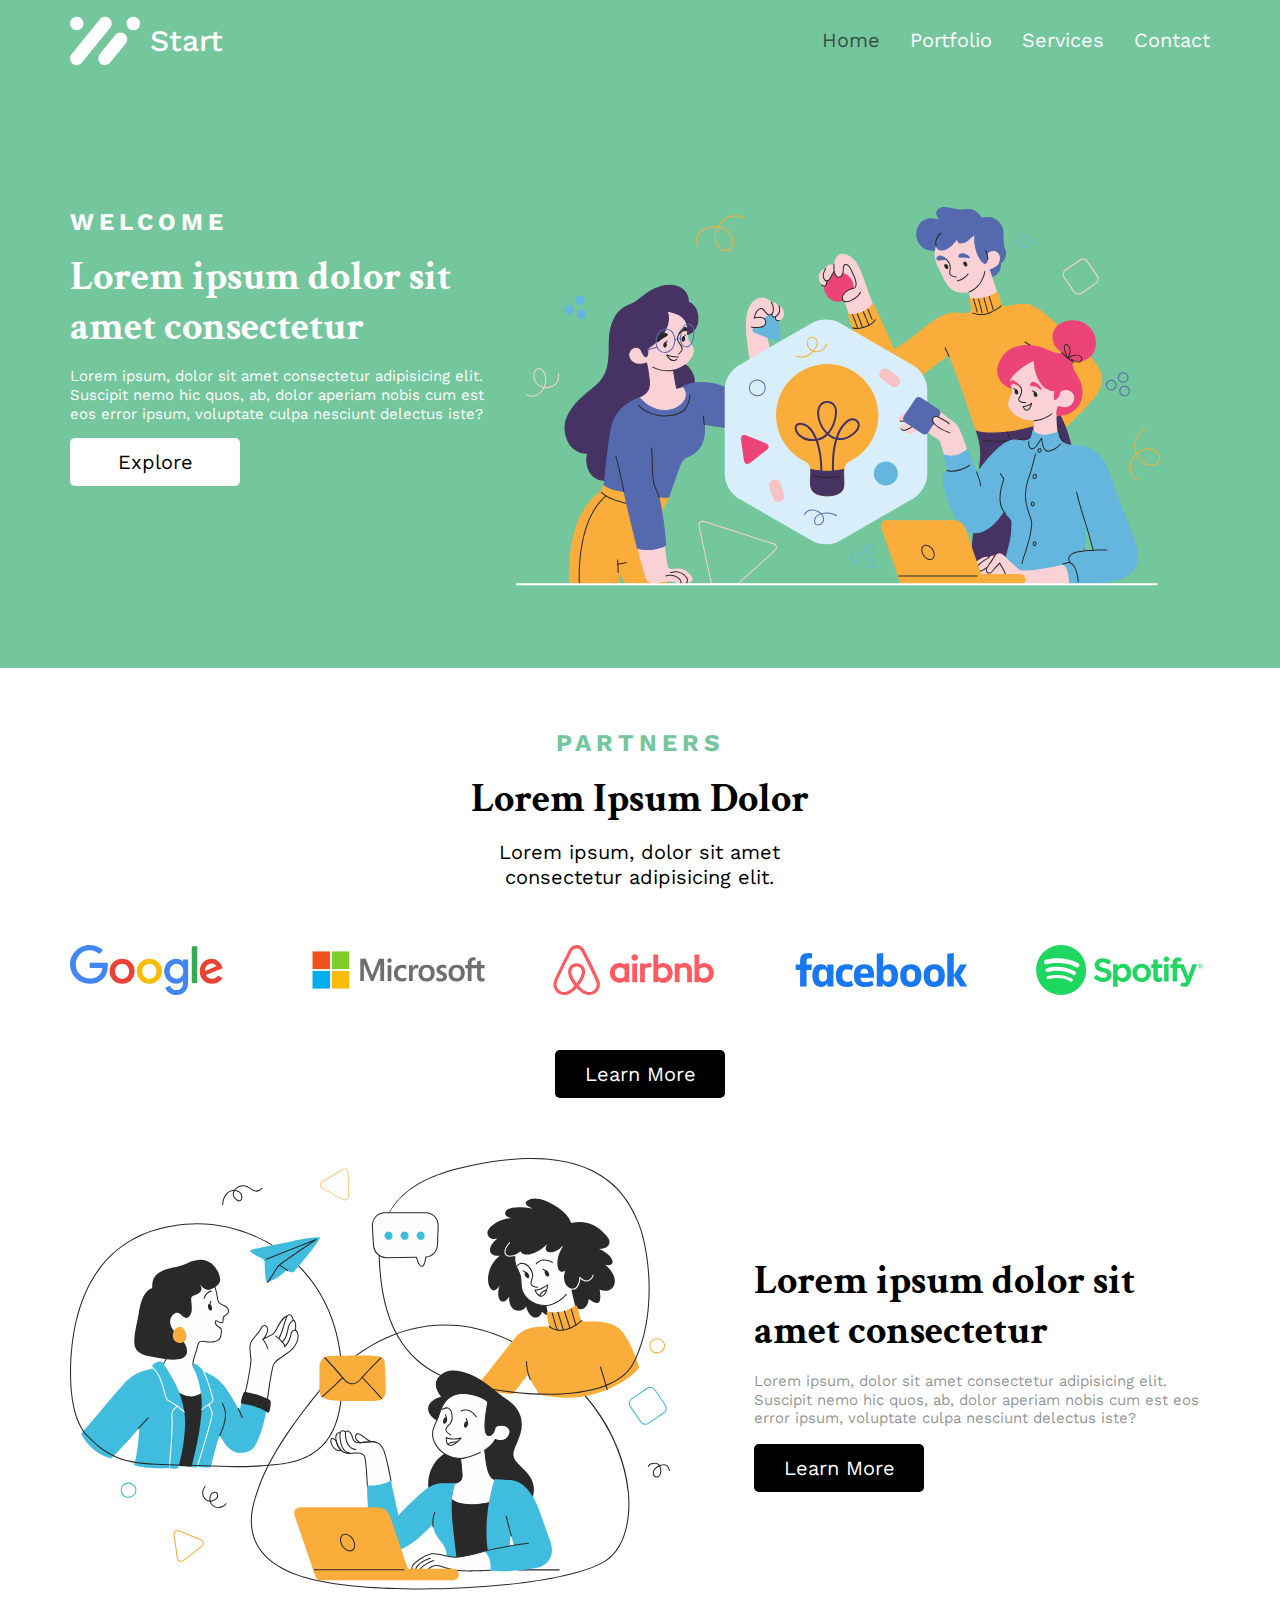
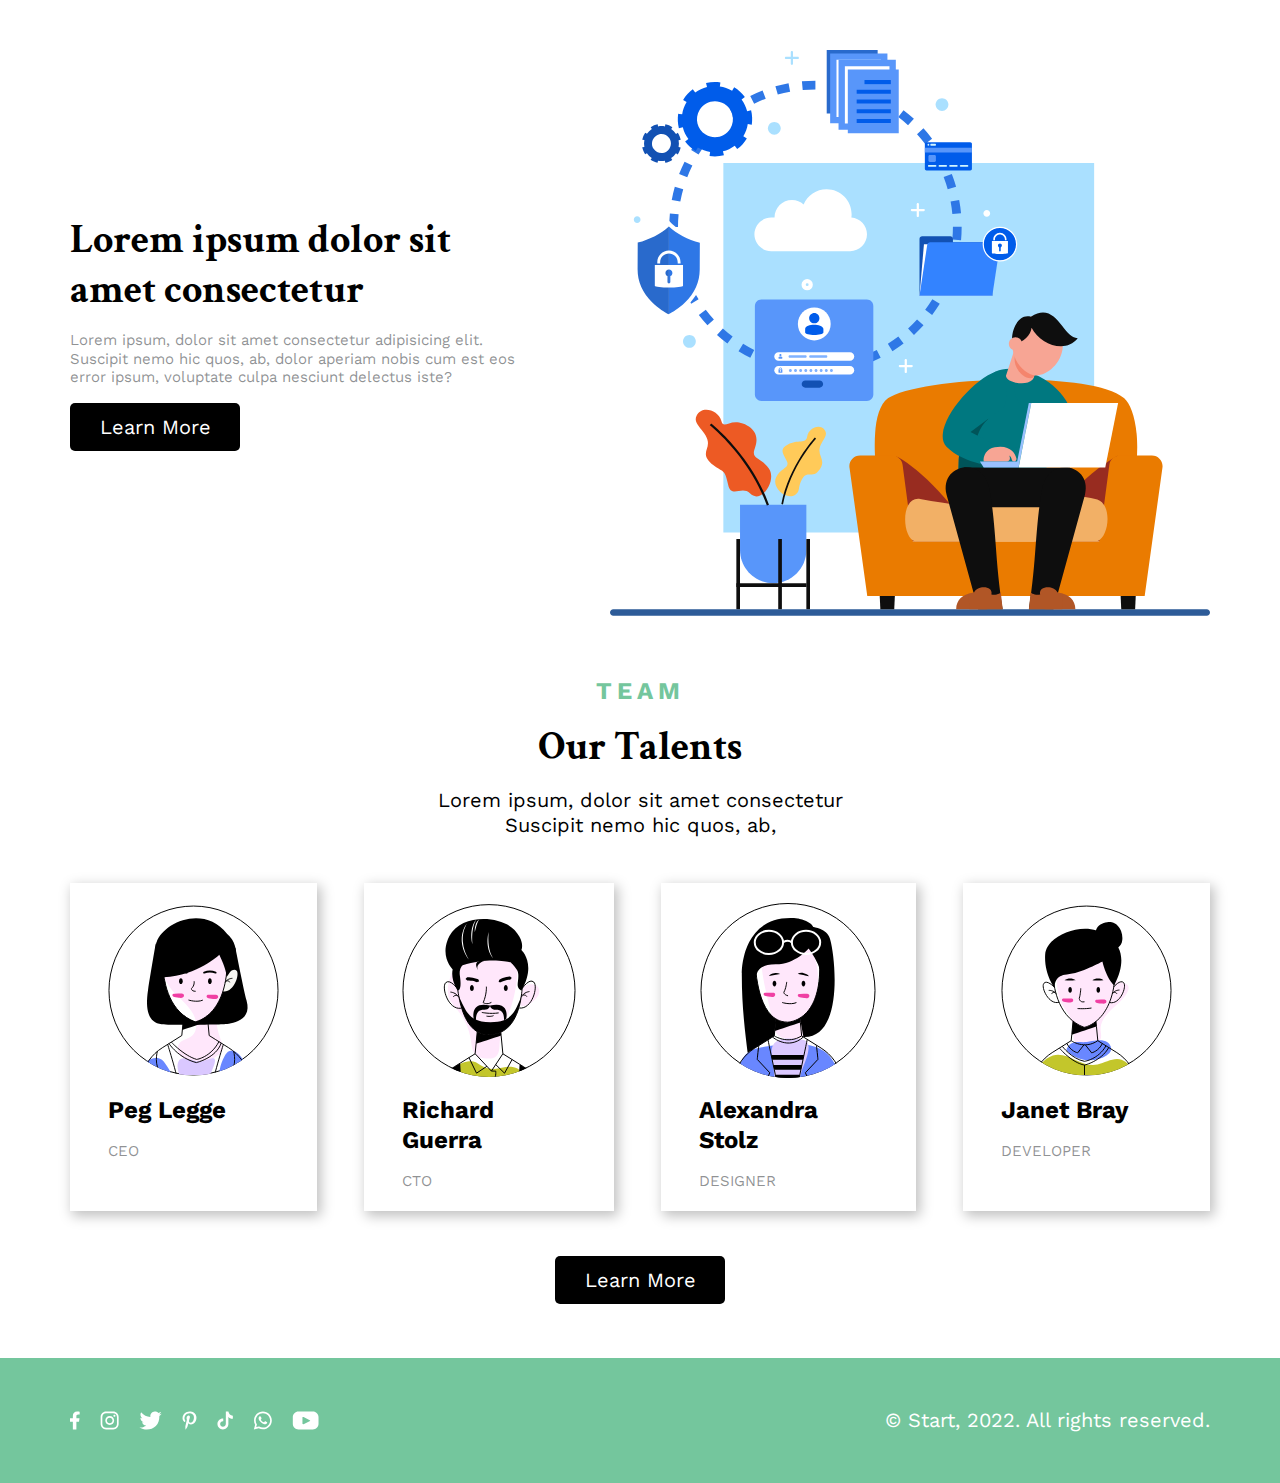
<file: index.html>
<!DOCTYPE html>
<html lang="en">
<head>
    <meta charset="UTF-8">
    <meta name="viewport" content="width=device-width,initial-scale=1">
    <link rel="preconnect" href="https://fonts.googleapis.com">
    <link rel="preconnect" href="https://fonts.gstatic.com" crossorigin>
    <link href="https://fonts.googleapis.com/css2?family=Cabin:wght@600&family=Inter:wght@400;500;600;700;900&family=Miltonian+Tattoo&family=Montserrat:wght@300;400;500;600;700;800;900&family=Poppins:wght@600;700&family=Roboto+Flex:wght@400;500;600;700&family=Roboto:ital,wght@1,500&family=Work+Sans:wght@400;500;700&display=swap"
          rel="stylesheet">
    <link rel="preconnect" href="https://fonts.googleapis.com">
    <link rel="preconnect" href="https://fonts.gstatic.com" crossorigin>
    <link href="https://fonts.googleapis.com/css2?family=Cabin:wght@600&family=Crimson+Text:wght@700&family=Inter:wght@400;500;600;700;900&family=Miltonian+Tattoo&family=Montserrat:wght@300;400;500;600;700;800;900&family=Poppins:wght@600;700&family=Roboto+Flex:wght@400;500;600;700&family=Roboto:ital,wght@1,500&display=swap"
          rel="stylesheet">
    <link rel="stylesheet" type="text/css" href="css/style.css">
    <title>StartUp Website</title>
</head>
<body>

<div class="wrapper">
    <div class="hero">
        <div class="container">
            <header class="header">
                <a href="#" class="header-logo">
                    <img src="img/logo-desktop.svg" class="desktop-logo" alt="Logo StartUp Website">
                    <img src="img/logo-mobile.svg" class="mobile-logo" alt="Logo StartUp Website">
                    <p class="header-logo-text">Start</p>
                </a>

                <nav class="navigation">
                    <ul class="navigation-list">
                        <li class="navigation-list-item nav-links">
                            <a href="#" class="nav-links-item nav-links-item_active">Home</a>
                        </li>
                        <li class="navigation-list-item nav-links">
                            <a href="portfolio.html" class="nav-links-item">Portfolio</a>
                        </li>
                        <li class="navigation-list-item nav-links">
                            <a href="price.html" class="nav-links-item">Services</a>
                        </li>
                        <li class="navigation-list-item nav-links">
                            <a href="contact.html" class="nav-links-item">Contact</a>
                        </li>
                    </ul>
                </nav>

                <button type="button" class="menu"></button>
            </header>
        </div>
    </div>

    <main class="main">
        <!--greetings-->
        <section class="hero">
            <div class="container">
                <div class="hero-wrapper">
                    <img src="img/hero-bg-mobile.svg" class="hero-bg-mobile" alt="Hero picture">
                    <img src="img/hero-bg-desktop.svg" class="hero-bg-desktop" alt="Hero picture">
                    <div class="hero-greetings">
                        <h2 class="body-text body-text-bold body-text-light">Welcome</h2>
                        <h1 class="title body-title body-title-light">Lorem ipsum dolor sit amet consectetur</h1>
                        <p class="body-text-small body-text-light">Lorem ipsum, dolor sit amet consectetur adipisicing elit.
                            Suscipit nemo hic quos,
                            ab, dolor aperiam nobis cum est eos error ipsum, voluptate culpa nesciunt delectus iste?</p>
                        <button type="button" class="btn-more btn-light">Explore</button>
                    </div>
                </div>
            </div>
        </section>

        <!--partners-->
        <section class="partners">
            <div class="container">
                <div class="partners-wrapper">
                    <div class="our-partners">
                        <h2 class="body-text body-text-bold body-text-multicolor">partners</h2>
                        <h3 class="title body-title body-title-dark">Lorem Ipsum Dolor</h3>
                        <p class="body-text body-text-med">Lorem ipsum, dolor sit amet consectetur adipisicing elit.</p>
                    </div>
                    <div class="our-partners-list">
                        <a href="https://www.google.com/">
                            <img src="img/icon-google.svg" alt="Google">
                        </a>
                        <a href="https://www.microsoft.com/">
                            <img src="img/icon-microsoft.svg" alt="Microsoft">
                        </a>
                        <a href="https://www.airbnb.com/">
                            <img src="img/icon-airbnb.svg" alt="Airbnb">
                        </a>
                        <a href="https://www.facebook.com/">
                            <img src="img/icon-facebook.svg" alt="Facebook">
                        </a>
                        <a href="https://www.spotify.com/">
                            <img src="img/icon-spotify.svg" alt="Spotify">
                        </a>
                    </div>
                    <button type="button" class="btn-more btn-dark">Learn More</button>
                </div>
            </div>
        </section>

        <!--description-->
        <section class="description">
            <div class="container">
                <div class="description-wrapper">
                    <div class="card">
                        <img src="img/item-1.svg" alt="">
                        <div class="card-inner">
                            <h3 class="title body-title body-title-dark">Lorem ipsum dolor sit amet consectetur</h3>
                            <p class="body-text-small body-text-grey">Lorem ipsum, dolor sit amet consectetur adipisicing elit. Suscipit nemo
                                hic quos, ab, dolor aperiam nobis cum est eos error ipsum, voluptate culpa nesciunt
                                delectus iste?</p>
                            <button type="button" class="btn-more btn-dark">Learn More</button>
                        </div>
                    </div>
                    <div class="card">
                        <img src="img/item-2.svg" alt="">
                        <div class="card-inner card-inner-reverse">
                            <h3 class="title body-title body-title-dark">Lorem ipsum dolor sit amet consectetur</h3>
                            <p class="body-text-small body-text-grey">Lorem ipsum, dolor sit amet consectetur adipisicing elit. Suscipit nemo
                                hic
                                quos, ab, dolor aperiam nobis cum est eos error ipsum, voluptate culpa nesciunt delectus
                                iste?</p>
                            <button type="button" class="btn-more btn-dark">Learn More</button>
                        </div>
                    </div>
                </div>
            </div>
        </section>

        <!--team-->
        <section class="team">
            <div class="container">
                <div class="team-wrapper">
                    <div class="our-team">
                        <h2 class="body-text body-text-bold body-text-multicolor">team</h2>
                        <h3 class="title body-title body-title-dark">Our Talents</h3>
                        <p class="body-text body-text-med">Lorem ipsum, dolor sit amet consectetur
                            Suscipit nemo hic quos, ab,</p>
                    </div>
                    <div class="our-team-list">
                        <div class="our-team-list-item">
                            <img src="img/person-1.svg" width="176" height="175" class="person-img"
                                 alt="Team person Peg Legge">
                            <p class="body-alt">Peg Legge</p>
                            <p class="body-text-small body-text-grey">CEO</p>
                        </div>
                        <div class="our-team-list-item">
                            <img src="img/person-2.svg" width="176" height="175" class="person-img"
                                 alt="Team person Richard Guerra">
                            <p class="body-alt">Richard Guerra</p>
                            <p class="body-text-small body-text-grey">CTO</p>
                        </div>
                        <div class="our-team-list-item">
                            <img src="img/person-3.svg" width="176" height="175" class="person-img"
                                 alt="Team person Alexandra Stolz">
                            <p class="body-alt">Alexandra Stolz</p>
                            <p class="body-text-small body-text-grey">DESIGNER</p>
                        </div>
                        <div class="our-team-list-item">
                            <img src="img/person-4.svg" width="176" height="175" class="person-img"
                                 alt="Team person Janet Bray">
                            <p class="body-alt">Janet Bray</p>
                            <p class="body-text-small body-text-grey">DEVELOPER</p>
                        </div>
                    </div>
                    <button type="button" class="btn-more btn-dark">Learn More</button>
                </div>
            </div>
        </section>
    </main>

    <footer>
        <div class="footer-wrapper">
            <div class="container">
                <div class="fluid-box">
                    <div class="social">
                        <ul class="social-list">
                            <li class="social-list-item">
                                <a href="#">
                                    <img src="img/facebook-social.svg" alt="facebook">
                                </a>
                            </li>
                            <li class="social-list-item">
                                <a href="#">
                                    <img src="img/instagram-social.svg" alt="instagram">
                                </a>
                            </li>
                            <li class="social-list-item">
                                <a href="#">
                                    <img src="img/twitter-social.svg" alt="twitter">
                                </a>
                            </li>
                            <li class="social-list-item">
                                <a href="#">
                                    <img src="img/pinterest-social.svg" alt="pinterest">
                                </a>
                            </li>
                            <li class="social-list-item">
                                <a href="#">
                                    <img src="img/tiktok-social.svg" alt="tiktok">
                                </a>
                            </li>
                            <li class="social-list-item">
                                <a href="#">
                                    <img src="img/whatsapp-social.svg" alt="whatsapp">
                                </a>
                            </li>
                            <li class="social-list-item">
                                <a href="#">
                                    <img src="img/youtube-social.svg" alt="youtube">
                                </a>
                            </li>
                        </ul>
                    </div>
                    <div class="copyright">
                        <p class="body-alt-normal body-text-light">© Start, 2022. All rights reserved.</p>
                    </div>
                </div>
            </div>
        </div>
    </footer>
</div>

</body>
</html>
</file>
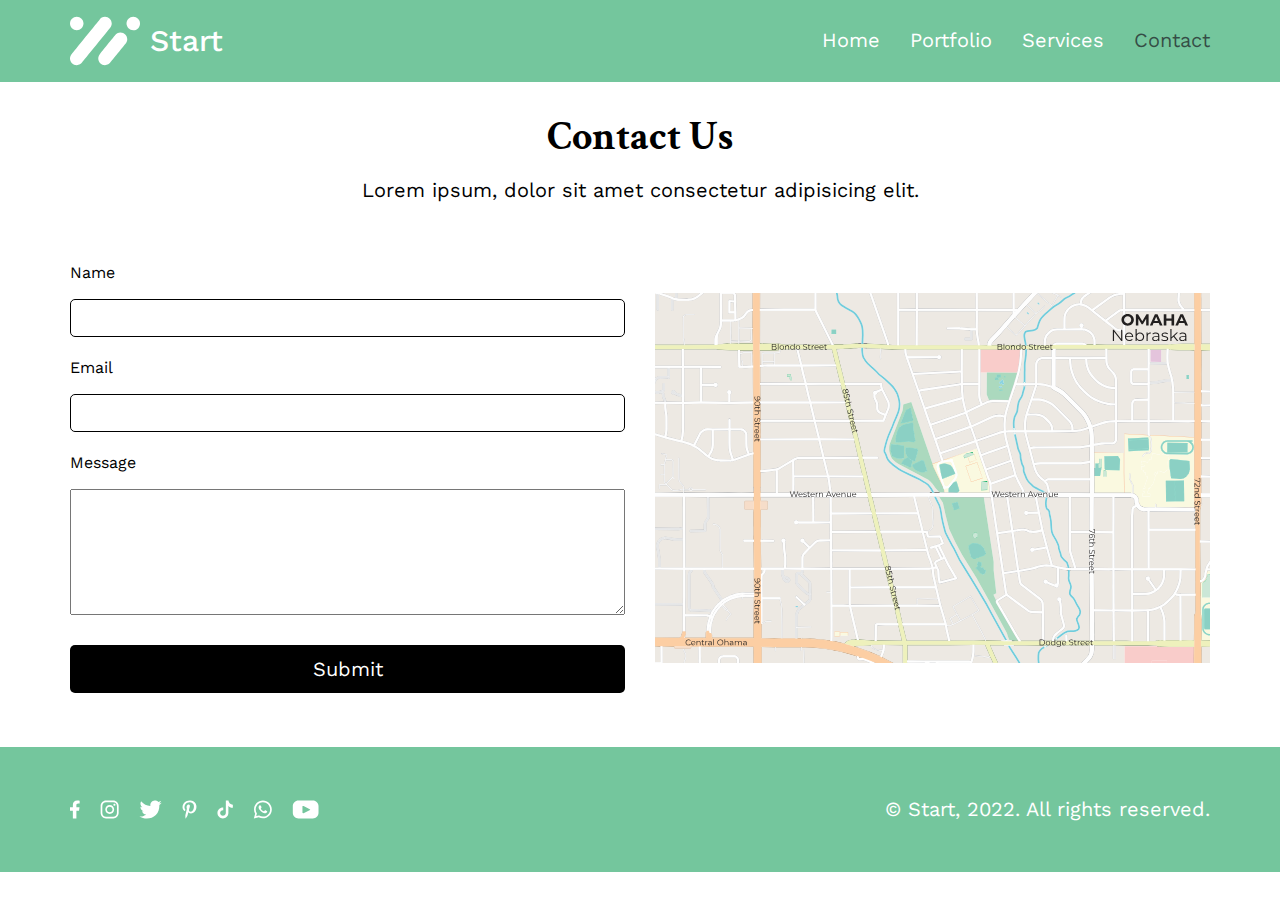
<file: contact.html>
<!DOCTYPE html>
<html lang="en">
<head>
    <meta charset="UTF-8">
    <meta name="viewport" content="width=device-width,initial-scale=1">
    <link rel="preconnect" href="https://fonts.googleapis.com">
    <link rel="preconnect" href="https://fonts.gstatic.com" crossorigin>
    <link href="https://fonts.googleapis.com/css2?family=Cabin:wght@600&family=Inter:wght@400;500;600;700;900&family=Miltonian+Tattoo&family=Montserrat:wght@300;400;500;600;700;800;900&family=Poppins:wght@600;700&family=Roboto+Flex:wght@400;500;600;700&family=Roboto:ital,wght@1,500&family=Work+Sans:wght@400;500;700&display=swap"
          rel="stylesheet">
    <link rel="preconnect" href="https://fonts.googleapis.com">
    <link rel="preconnect" href="https://fonts.gstatic.com" crossorigin>
    <link href="https://fonts.googleapis.com/css2?family=Cabin:wght@600&family=Crimson+Text:wght@700&family=Inter:wght@400;500;600;700;900&family=Miltonian+Tattoo&family=Montserrat:wght@300;400;500;600;700;800;900&family=Poppins:wght@600;700&family=Roboto+Flex:wght@400;500;600;700&family=Roboto:ital,wght@1,500&display=swap"
          rel="stylesheet">
    <link rel="stylesheet" type="text/css" href="css/style.css">
    <title>StartUp Website</title>
</head>
<body>

<div class="wrapper">
    <div class="hero">
        <div class="container">
            <header class="header">
                <a href="index.html" class="header-logo">
                    <img src="img/logo-desktop.svg" class="desktop-logo" alt="Logo StartUp Website">
                    <img src="img/logo-mobile.svg" class="mobile-logo" alt="Logo StartUp Website">
                    <p class="header-logo-text">Start</p>
                </a>

                <nav class="navigation">
                    <ul class="navigation-list">
                        <li class="navigation-list-item nav-links">
                            <a href="index.html" class="nav-links-item">Home</a>
                        </li>
                        <li class="navigation-list-item nav-links">
                            <a href="portfolio.html" class="nav-links-item">Portfolio</a>
                        </li>
                        <li class="navigation-list-item nav-links">
                            <a href="price.html" class="nav-links-item">Services</a>
                        </li>
                        <li class="navigation-list-item nav-links">
                            <a href="#" class="nav-links-item nav-links-item_active">Contact</a>
                        </li>
                    </ul>
                </nav>

                <button type="button" class="menu"></button>
            </header>
        </div>
    </div>

    <main class="main">
        <!--hero-contact-->
        <section class="hero-contact">
            <div class="container">
                <div class="hero-contact-wrapper">
                    <h1 class="title body-title">Contact Us</h1>
                    <p class="body-text body-text-med">Lorem ipsum, dolor sit amet consectetur
                        adipisicing elit.</p>
                </div>
            </div>
        </section>

        <!--our contact-->
        <section class="contact">
            <div class="container">
                <div class="contact-wrapper">
                    <img src="img/map-mobile.svg" class="map-mobile" alt="Map">
                    <img src="img/map-desktop.svg" class="map-desktop" alt="Map">

                    <form method="post" class="main-form" autocomplete="off">
                        <div class="main-form-content">
                            <div class="fields">
                                <label for="name" class="label-field">Name</label>
                                <input type="text" id="name" class="input-field">
                            </div>
                            <div class="fields">
                                <label for="email">Email</label>
                                <input type="text" id="email" class="input-field">
                            </div>
                            <div class="fields">
                                <label for="textarea">Message</label>
                                <textarea rows="8" id="textarea"></textarea>
                            </div>
                        </div>

                        <button type="button" class="btn-more btn-dark btn-submit">Submit</button>
                    </form>

                </div>
            </div>
        </section>

    </main>

    <footer>
        <div class="footer-wrapper">
            <div class="container">
                <div class="fluid-box">
                    <div class="social">
                        <ul class="social-list">
                            <li class="social-list-item">
                                <a href="#">
                                    <img src="img/facebook-social.svg" alt="facebook">
                                </a>
                            </li>
                            <li class="social-list-item">
                                <a href="#">
                                    <img src="img/instagram-social.svg" alt="instagram">
                                </a>
                            </li>
                            <li class="social-list-item">
                                <a href="#">
                                    <img src="img/twitter-social.svg" alt="twitter">
                                </a>
                            </li>
                            <li class="social-list-item">
                                <a href="#">
                                    <img src="img/pinterest-social.svg" alt="pinterest">
                                </a>
                            </li>
                            <li class="social-list-item">
                                <a href="#">
                                    <img src="img/tiktok-social.svg" alt="tiktok">
                                </a>
                            </li>
                            <li class="social-list-item">
                                <a href="#">
                                    <img src="img/whatsapp-social.svg" alt="whatsapp">
                                </a>
                            </li>
                            <li class="social-list-item">
                                <a href="#">
                                    <img src="img/youtube-social.svg" alt="youtube">
                                </a>
                            </li>
                        </ul>
                    </div>
                    <div class="copyright">
                        <p class="body-alt-normal body-text-light">© Start, 2022. All rights reserved.</p>
                    </div>
                </div>
            </div>
        </div>
    </footer>
</div>

</body>
</html>
</file>
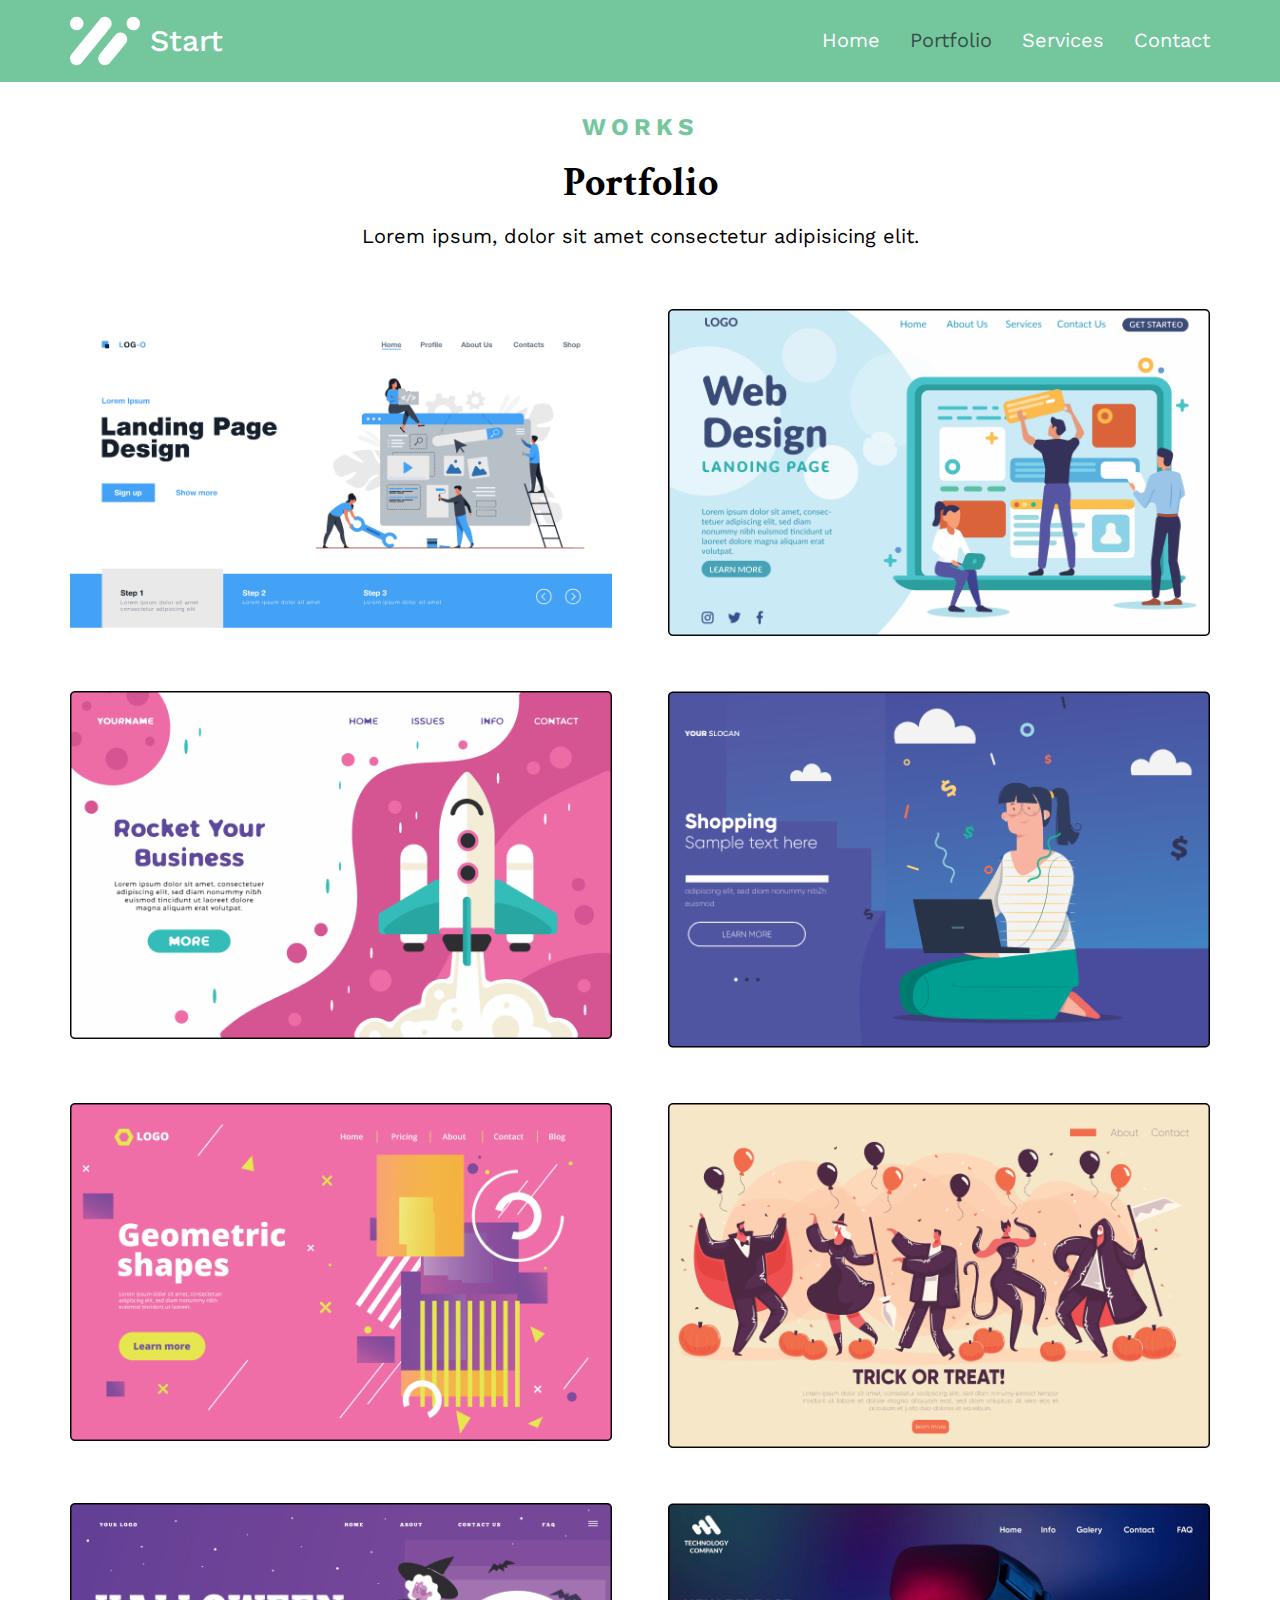
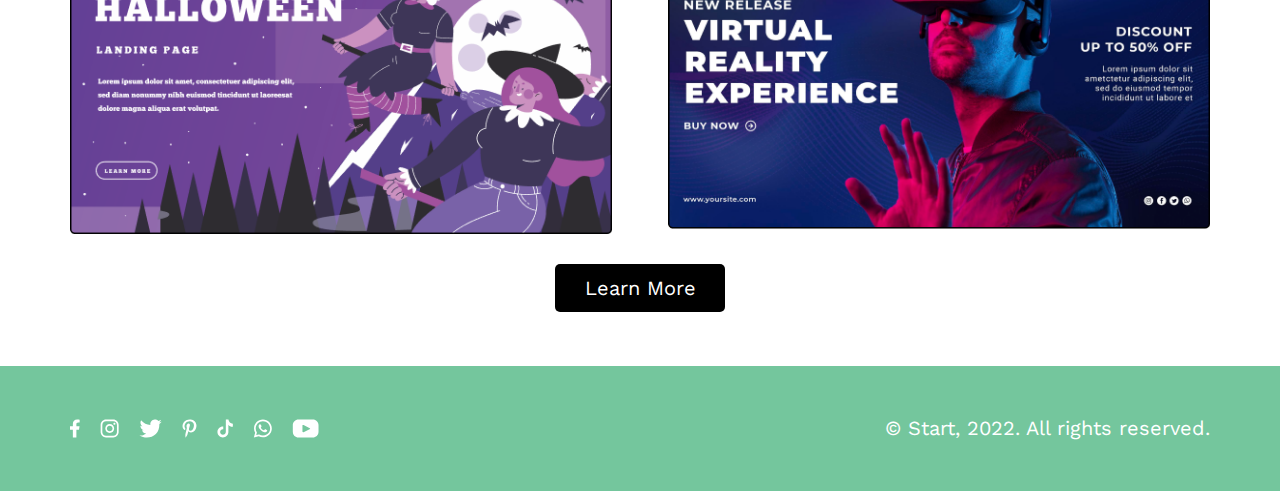
<file: portfolio.html>
<!DOCTYPE html>
<html lang="en">
<head>
    <meta charset="UTF-8">
    <meta name="viewport" content="width=device-width,initial-scale=1">
    <link rel="preconnect" href="https://fonts.googleapis.com">
    <link rel="preconnect" href="https://fonts.gstatic.com" crossorigin>
    <link href="https://fonts.googleapis.com/css2?family=Cabin:wght@600&family=Inter:wght@400;500;600;700;900&family=Miltonian+Tattoo&family=Montserrat:wght@300;400;500;600;700;800;900&family=Poppins:wght@600;700&family=Roboto+Flex:wght@400;500;600;700&family=Roboto:ital,wght@1,500&family=Work+Sans:wght@400;500;700&display=swap"
          rel="stylesheet">
    <link rel="preconnect" href="https://fonts.googleapis.com">
    <link rel="preconnect" href="https://fonts.gstatic.com" crossorigin>
    <link href="https://fonts.googleapis.com/css2?family=Cabin:wght@600&family=Crimson+Text:wght@700&family=Inter:wght@400;500;600;700;900&family=Miltonian+Tattoo&family=Montserrat:wght@300;400;500;600;700;800;900&family=Poppins:wght@600;700&family=Roboto+Flex:wght@400;500;600;700&family=Roboto:ital,wght@1,500&display=swap"
          rel="stylesheet">
    <link rel="stylesheet" type="text/css" href="css/style.css">
    <title>StartUp Website</title>
</head>
<body>

<div class="wrapper">
    <div class="hero">
        <div class="container">
            <header class="header">
                <a href="index.html" class="header-logo">
                    <img src="img/logo-desktop.svg" class="desktop-logo" alt="Logo StartUp Website">
                    <img src="img/logo-mobile.svg" class="mobile-logo" alt="Logo StartUp Website">
                    <p class="header-logo-text">Start</p>
                </a>

                <nav class="navigation">
                    <ul class="navigation-list">
                        <li class="navigation-list-item nav-links">
                            <a href="index.html" class="nav-links-item">Home</a>
                        </li>
                        <li class="navigation-list-item nav-links">
                            <a href="#" class="nav-links-item nav-links-item_active">Portfolio</a>
                        </li>
                        <li class="navigation-list-item nav-links">
                            <a href="price.html" class="nav-links-item">Services</a>
                        </li>
                        <li class="navigation-list-item nav-links">
                            <a href="contact.html" class="nav-links-item">Contact</a>
                        </li>
                    </ul>
                </nav>

                <button type="button" class="menu"></button>
            </header>
        </div>
    </div>

    <main class="main">
        <!--hero-portfolio-->
        <section class="hero-portfolio">
            <div class="container">
                <div class="hero-portfolio-wrapper">
                        <h2 class="body-text body-text-bold body-text-multicolor">works</h2>
                        <h1 class="title body-title">Portfolio</h1>
                        <p class="body-text body-text-med">Lorem ipsum, dolor sit amet consectetur
                            adipisicing elit.</p>
                </div>
            </div>
        </section>

        <!--our works-->
        <section class="works">
            <div class="container">
                <div class="works-wrapper">
                    <div class="works-list">
                        <a href="#">
                            <img src="img/work-1.png" alt="Landing page">
                        </a>
                        <a href="#">
                            <img src="img/work-2.png" alt="Web Design">
                        </a>
                        <a href="#">
                            <img src="img/work-3.png" alt="Yourname">
                        </a>
                        <a href="#">
                            <img src="img/work-4.png" alt="Shopping">
                        </a>
                        <a href="#">
                            <img src="img/work-5.png" alt="Geometric Shapes">
                        </a>
                        <a href="#">
                            <img src="img/work-6.png" alt="Trick or treat">
                        </a>
                        <a href="#">
                            <img src="img/work-7.png" alt="Halloween">
                        </a>
                        <a href="#">
                            <img src="img/work-8.png" alt="Technology Company">
                        </a>
                    </div>
                    <button type="button" class="btn-more btn-dark">Learn More</button>
                </div>
            </div>
        </section>

    </main>

    <footer>
        <div class="footer-wrapper">
            <div class="container">
                <div class="fluid-box">
                    <div class="social">
                        <ul class="social-list">
                            <li class="social-list-item">
                                <a href="#">
                                    <img src="img/facebook-social.svg" alt="facebook">
                                </a>
                            </li>
                            <li class="social-list-item">
                                <a href="#">
                                    <img src="img/instagram-social.svg" alt="instagram">
                                </a>
                            </li>
                            <li class="social-list-item">
                                <a href="#">
                                    <img src="img/twitter-social.svg" alt="twitter">
                                </a>
                            </li>
                            <li class="social-list-item">
                                <a href="#">
                                    <img src="img/pinterest-social.svg" alt="pinterest">
                                </a>
                            </li>
                            <li class="social-list-item">
                                <a href="#">
                                    <img src="img/tiktok-social.svg" alt="tiktok">
                                </a>
                            </li>
                            <li class="social-list-item">
                                <a href="#">
                                    <img src="img/whatsapp-social.svg" alt="whatsapp">
                                </a>
                            </li>
                            <li class="social-list-item">
                                <a href="#">
                                    <img src="img/youtube-social.svg" alt="youtube">
                                </a>
                            </li>
                        </ul>
                    </div>
                    <div class="copyright">
                        <p class="body-alt-normal body-text-light">© Start, 2022. All rights reserved.</p>
                    </div>
                </div>
            </div>
        </div>
    </footer>
</div>

</body>
</html>
</file>
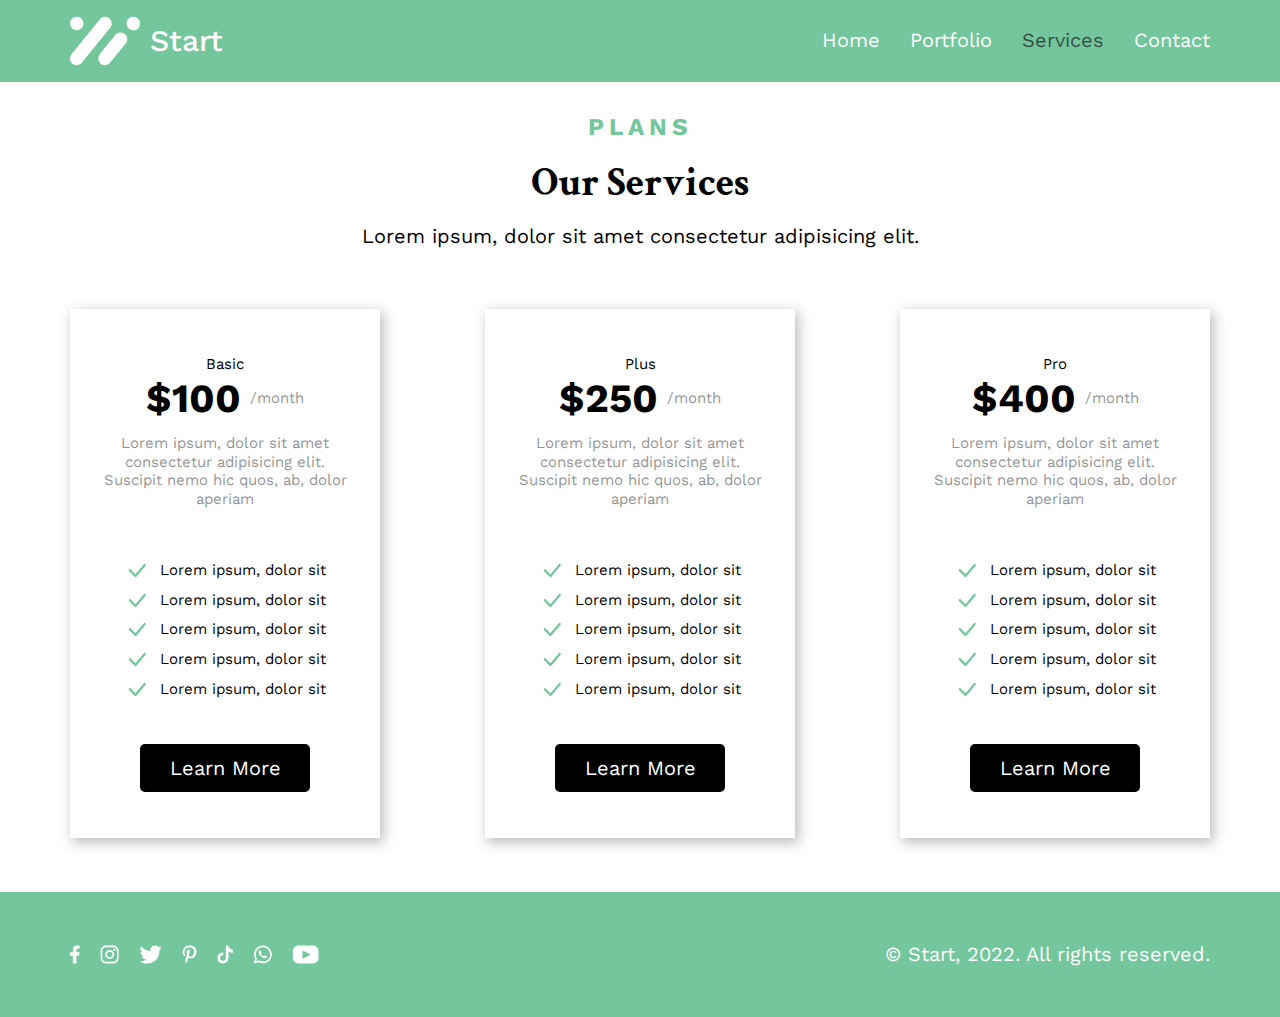
<file: price.html>
<!DOCTYPE html>
<html lang="en">
<head>
    <meta charset="UTF-8">
    <meta name="viewport" content="width=device-width,initial-scale=1">
    <link rel="preconnect" href="https://fonts.googleapis.com">
    <link rel="preconnect" href="https://fonts.gstatic.com" crossorigin>
    <link href="https://fonts.googleapis.com/css2?family=Cabin:wght@600&family=Inter:wght@400;500;600;700;900&family=Miltonian+Tattoo&family=Montserrat:wght@300;400;500;600;700;800;900&family=Poppins:wght@600;700&family=Roboto+Flex:wght@400;500;600;700&family=Roboto:ital,wght@1,500&family=Work+Sans:wght@400;500;700&display=swap"
          rel="stylesheet">
    <link rel="preconnect" href="https://fonts.googleapis.com">
    <link rel="preconnect" href="https://fonts.gstatic.com" crossorigin>
    <link href="https://fonts.googleapis.com/css2?family=Cabin:wght@600&family=Crimson+Text:wght@700&family=Inter:wght@400;500;600;700;900&family=Miltonian+Tattoo&family=Montserrat:wght@300;400;500;600;700;800;900&family=Poppins:wght@600;700&family=Roboto+Flex:wght@400;500;600;700&family=Roboto:ital,wght@1,500&display=swap"
          rel="stylesheet">
    <link rel="stylesheet" type="text/css" href="css/style.css">
    <title>StartUp Website</title>
</head>
<body>

<div class="wrapper">
    <div class="hero">
        <div class="container">
            <header class="header">
                <a href="index.html" class="header-logo">
                    <img src="img/logo-desktop.svg" class="desktop-logo" alt="Logo StartUp Website">
                    <img src="img/logo-mobile.svg" class="mobile-logo" alt="Logo StartUp Website">
                    <p class="header-logo-text">Start</p>
                </a>

                <nav class="navigation">
                    <ul class="navigation-list">
                        <li class="navigation-list-item nav-links">
                            <a href="index.html" class="nav-links-item">Home</a>
                        </li>
                        <li class="navigation-list-item nav-links">
                            <a href="portfolio.html" class="nav-links-item">Portfolio</a>
                        </li>
                        <li class="navigation-list-item nav-links">
                            <a href="#" class="nav-links-item nav-links-item_active">Services</a>
                        </li>
                        <li class="navigation-list-item nav-links">
                            <a href="contact.html" class="nav-links-item">Contact</a>
                        </li>
                    </ul>
                </nav>

                <button type="button" class="menu"></button>
            </header>
        </div>
    </div>

    <main class="main">
        <!--hero-price-->
        <section class="hero-price">
            <div class="container">
                <div class="hero-price-wrapper">
                        <h2 class="body-text body-text-bold body-text-multicolor">Plans</h2>
                        <h1 class="title body-title">Our Services</h1>
                        <p class="body-text body-text-med">Lorem ipsum, dolor sit amet consectetur
                            adipisicing elit.</p>
                </div>
            </div>
        </section>

        <!--our price-->
        <section class="price">
            <div class="container">
                <div class="price-wrapper">
                        <div class="price-list">
                            <div class="price-list-item">
                                <p class="body-text-small body-text-dark">Basic</p>
                                <p class="box-price"><span class="sub-title body-title">$100</span>
                                    <span class="body-text-small body-text-grey">/month</span></p>
                                <p class="body-text-small body-text-grey">Lorem ipsum, dolor sit amet consectetur adipisicing elit. Suscipit nemo hic quos, ab, dolor aperiam</p>
                                <ul class="list-check">
                                    <li class="list-check-item body-text-small body-text-dark">Lorem ipsum, dolor sit </li>
                                    <li class="list-check-item body-text-small body-text-dark">Lorem ipsum, dolor sit </li>
                                    <li class="list-check-item body-text-small body-text-dark">Lorem ipsum, dolor sit </li>
                                    <li class="list-check-item body-text-small body-text-dark">Lorem ipsum, dolor sit </li>
                                    <li class="list-check-item body-text-small body-text-dark">Lorem ipsum, dolor sit </li>
                                </ul>
                                <button type="button" class="btn-more btn-dark">Learn More</button>
                            </div>
                            <div class="price-list-item">
                                <p class="body-text-small body-text-dark">Plus</p>
                                <p class="box-price"><span class="sub-title body-title">$250</span>
                                    <span class="body-text-small body-text-grey">/month</span></p>
                                <p class="body-text-small body-text-grey">Lorem ipsum, dolor sit amet consectetur adipisicing elit. Suscipit nemo hic quos, ab, dolor aperiam</p>
                                <ul class="list-check">
                                    <li class="list-check-item body-text-small body-text-dark">Lorem ipsum, dolor sit </li>
                                    <li class="list-check-item body-text-small body-text-dark">Lorem ipsum, dolor sit </li>
                                    <li class="list-check-item body-text-small body-text-dark">Lorem ipsum, dolor sit </li>
                                    <li class="list-check-item body-text-small body-text-dark">Lorem ipsum, dolor sit </li>
                                    <li class="list-check-item body-text-small body-text-dark">Lorem ipsum, dolor sit </li>
                                </ul>
                                <button type="button" class="btn-more btn-dark">Learn More</button>
                            </div>
                            <div class="price-list-item">
                                <p class="body-text-small body-text-dark">Pro</p>
                                <p class="box-price"><span class="sub-title body-title">$400</span>
                                    <span class="body-text-small body-text-grey">/month</span></p>
                                <p class="body-text-small body-text-grey">Lorem ipsum, dolor sit amet consectetur adipisicing elit. Suscipit nemo hic quos, ab, dolor aperiam</p>
                                <ul class="list-check">
                                    <li class="list-check-item body-text-small body-text-dark">Lorem ipsum, dolor sit </li>
                                    <li class="list-check-item body-text-small body-text-dark">Lorem ipsum, dolor sit </li>
                                    <li class="list-check-item body-text-small body-text-dark">Lorem ipsum, dolor sit </li>
                                    <li class="list-check-item body-text-small body-text-dark">Lorem ipsum, dolor sit </li>
                                    <li class="list-check-item body-text-small body-text-dark">Lorem ipsum, dolor sit </li>
                                </ul>
                                <button type="button" class="btn-more btn-dark">Learn More</button>
                            </div>
                        </div>
                </div>
            </div>
        </section>

    </main>

    <footer>
        <div class="footer-wrapper">
            <div class="container">
                <div class="fluid-box">
                    <div class="social">
                        <ul class="social-list">
                            <li class="social-list-item">
                                <a href="#">
                                    <img src="img/facebook-social.svg" alt="facebook">
                                </a>
                            </li>
                            <li class="social-list-item">
                                <a href="#">
                                    <img src="img/instagram-social.svg" alt="instagram">
                                </a>
                            </li>
                            <li class="social-list-item">
                                <a href="#">
                                    <img src="img/twitter-social.svg" alt="twitter">
                                </a>
                            </li>
                            <li class="social-list-item">
                                <a href="#">
                                    <img src="img/pinterest-social.svg" alt="pinterest">
                                </a>
                            </li>
                            <li class="social-list-item">
                                <a href="#">
                                    <img src="img/tiktok-social.svg" alt="tiktok">
                                </a>
                            </li>
                            <li class="social-list-item">
                                <a href="#">
                                    <img src="img/whatsapp-social.svg" alt="whatsapp">
                                </a>
                            </li>
                            <li class="social-list-item">
                                <a href="#">
                                    <img src="img/youtube-social.svg" alt="youtube">
                                </a>
                            </li>
                        </ul>
                    </div>
                    <div class="copyright">
                        <p class="body-alt-normal body-text-light">© Start, 2022. All rights reserved.</p>
                    </div>
                </div>
            </div>
        </div>
    </footer>
</div>

</body>
</html>
</file>
<file: css/style.css>
:root {
    --color-black: #000000;
    --color-shadow-grey: rgba(0, 0, 0, 0.25);
    --color-light-grey: rgba(33, 37, 41, 0.50);
    --color-dark: rgba(33, 37, 41, 0.75);
    --color-grey: #212529;
    --color-green: #74C69D;
    --color-white: #ffffff;
    --shadow: rgba(0, 0, 0, 0.25);
}

html {
    font-family: "Work Sans", "Arial", sans-serif;
    font-weight: 400;
    height: 100%;
    scroll-behavior: smooth;
}

body {
    height: 100%;
    scroll-behavior: smooth;
    line-height: 125%;
}

*,
*::before,
*::after {
    box-sizing: border-box;
}

body,
h1,
h2,
h3,
h4,
h5,
h6,
p,
ul {
    margin: 0;
    padding: 0;
    font-weight: normal;
}

a {
    text-decoration: none;
}

body {
    margin: 0 auto;
}

ul {
    list-style: none;
}

img {
    max-width: 100%;
    display: block;
}

button {
    font: inherit;
    border: 0;
    border-radius: 5px;
}

section {
    position: relative;
}

.main {
    display: grid;
    gap: 60px;
    margin-bottom: 40px;
}

.container {
    margin: 0 auto;
    max-width: 1180px;
    width: 100%;
    padding: 0 20px;
}

.title {
    font-family: "Crimson Text", sans-serif;
    line-height: 125%;
}

.sub-title {
    line-height: 125%;
}

.body-title-light {
    color: var(--color-white);
}

.body-title-dark {
    color: var(--color-black);
}

.header {
    display: flex;
    align-items: center;
    justify-content: space-between;
    padding: 16px 0;
}

.menu {
    width: 35px;
    height: 35px;
    background: url("./../img/menu.svg") no-repeat;
}

.hero,
.header {
    background-color: var(--color-green);
}

.hero-wrapper {
    display: flex;
    flex-direction: column;
    gap: 30px;
    padding: 125px 0 82px;
}

.hero-bg-desktop {
    display: none;
}

.header-logo {
    display: flex;
    align-items: center;
    gap: 10px;
}

.desktop-logo {
    display: none;
}

.navigation {
    display: none;
}

.header-logo-text {
    font-size: 30px;
    font-weight: 500;
    color: var(--color-white);
}

.hero-greetings {
    display: flex;
    flex-direction: column;
    gap: 15px;
}

.body-text,
.body-text-small {
    line-height: 125%;
}

.body-text-default {
    font-size: 16px;
}

.body-text-small {
    font-size: 15px;
}

.body-text-light {
    color: var(--color-white);
}

.body-text-dark {
    color: var(--color-black);
}

.body-text-grey {
    color: var(--color-light-grey);
}

.body-text-multicolor {
    color: var(--color-green);
}

.body-text-bold {
    font-weight: 700;
}

.body-text-bold {
    letter-spacing: 5px;
    text-transform: uppercase;
}

.body-alt {
    font-size: 24px;
    font-weight: 700;
    line-height: 125%;
}

.body-alt-normal {
    font-size: 20px;
    line-height: 125%;
}

.body-title {
    font-size: 28px;
    font-weight: 700;
}

.body-text-med {
    font-size: 20px;
    width: 70%;
    text-align: center;
}

.btn-more {
    font-size: 20px;
    padding: 13px;
    width: 170px;
    height: 48px;
    cursor: pointer;
    border: 1px solid transparent;
}

.btn-light {
    background: var(--color-white);
    color: var(--color-black);
}

.btn-light:hover {
    background: var(--color-black);
    color: var(--color-white);
}

.btn-dark {
    background: var(--color-black);
    color: var(--color-white);
}

.btn-dark:hover {
    background: var(--color-white);
    color: var(--color-black);
    border-color: var(--color-black);
}

/*------------partners------------*/

.partners-wrapper {
    display: flex;
    flex-direction: column;
    gap: 55px;
    align-items: center;
}

.our-partners {
    display: flex;
    flex-direction: column;
    align-items: center;
    gap: 16px;
}

.our-partners-list {
    display: flex;
    flex-direction: column;
    gap: 40px;
    align-items: center;
}

.our-team-list {
    display: flex;
    flex-direction: column;
    gap: 35px;
}

.our-team {
    display: grid;
    gap: 16px;
}

.our-team-list-item {
    box-shadow: 3px 4px 12px 1px var(--shadow);
    padding: 20px 51px;
    display: flex;
    flex-direction: column;
    gap: 17px;
}

.person-img {
    margin: 0 auto;
}

/*------------description------------*/
.description-wrapper {
    display: grid;
    gap: 60px;
}

.card-inner {
    display: flex;
    flex-direction: column;
    gap: 20px;
}

.card {
    display: flex;
    flex-direction: column;
    gap: 30px;
}

/*------------team------------*/
.team-wrapper,
.our-team,
.hero-portfolio-wrapper,
.hero-price-wrapper,
.hero-contact-wrapper {
    display: flex;
    flex-direction: column;
    align-items: center;
}

.team-wrapper {
    gap: 45px;
}

/*------------footer------------*/
.footer-wrapper {
    background: var(--color-green);
    padding: 31px 0;
}

.fluid-box {
    display: flex;
    flex-direction: column;
    align-items: center;
    justify-content: center;
    gap: 20px;
}

.social-list {
    display: flex;
    gap: 20px;
}

/*------------PORTFOLIO--------------*/

.works-wrapper {
    display: flex;
    gap: 30px;
    align-items: center;
    justify-content: center;
    flex-direction: column;
}

.works-list {
    display: grid;
    gap: 55px;
}

.hero-portfolio-wrapper,
.hero-price-wrapper,
.hero-contact-wrapper {
    padding-top: 30px;
    display: flex;
    flex-direction: column;
    align-items: center;
    gap: 16px;
}

/*------------PRICE--------------*/

.price-wrapper,
.contact-wrapper {
    display: flex;
    align-items: center;
    justify-content: center;
    flex-direction: column;
}

.price-list {
    display: grid;
    gap: 50px;
}

.price-list-item {
    display: flex;
    flex-direction: column;
    align-items: center;
    padding: 46px 30px;
    box-shadow: 3px 4px 12px 1px var(--shadow);
}

.price-list-item .body-text-small {
    text-align: center;
}


.list-check {
    margin: 52px 0 45px;
    display: grid;
    gap: 11px;
}

.list-check-item {
    position: relative;
    padding-left: 36px;
}

.list-check-item::before {
    content: url("./../img/check.svg");
    width: 25px;
    height: 25px;
    position: absolute;
    left: 0;
    top: -3px;
}

/*------------CONTACT--------------*/
.map-desktop {
    display: none;
}

.main-form {
    display: grid;
    gap: 30px;
    width: 100%;
    margin-top: 21px;
}

.main-form-content {
    display: flex;
    flex-direction: column;
    width: 100%;
    gap: 21px;
}

.fields {
    display: grid;
    gap: 16px;
}

.input-field {
    border-radius: 5px;
    border: 1px solid var(--color-black);
    height: 38px;
    padding: 0 8px;
}

.btn-submit {
    width: 100%;
}

/*MEDIA QUERIES*/

@media (min-width: 1024px) {
    .body-title {
        font-size: 40px;
    }

    .body-text-med {
        width: 70%;
    }

    .main {
        margin-bottom: 54px;
    }

    .desktop-logo {
        display: block;
    }

    .menu,
    .mobile-logo {
        display: none;
    }

    .navigation {
        display: block;
    }

    .navigation-list {
        display: flex;
        gap: 30px;
    }

    .nav-links-item {
        font-size: 20px;
        font-weight: 400;
        color: var(--color-white);
    }

    .nav-links-item:hover {
        color: var(--color-black);
    }

    .nav-links-item_active {
        color: var(--color-dark);
    }

    .hero-wrapper {
        display: grid;
        grid-template-columns: repeat(1, 416px auto);
    }

    .hero-greetings {
        order: -1;
    }

    .hero-bg-desktop {
        display: block;
    }

    .hero-bg-mobile {
        display: none;
    }

    .our-partners-list {
        display: grid;
        grid-template-columns: repeat(5, 1fr);
        column-gap: 68px;
    }

    .card {
        display: flex;
        flex-direction: row;
        justify-content: space-between;
    }

    .card-inner {
        gap: 16px;
        justify-content: center;
        width: 40%;
    }

    .card-inner-reverse {
        order: -1;
    }

    .our-team {
        gap: 16px;
    }

    .our-team-list {
        flex-direction: row;
        gap: 47px;
    }

    .our-team-list-item {
        padding: 20px 38px;
    }

    .our-team-list-item:hover {
        transform: scale(1.1);
    }

    .works-list {
        grid-template-columns: repeat(2, 1fr);
    }

    .footer-wrapper {
        padding: 50px 0;
    }

    .fluid-box {
        flex-direction: row;
        justify-content: space-between;
    }

    .price-list {
        grid-template-columns: repeat(3, 1fr);
        column-gap: 105px;
    }

    .box-price {
        display: flex;
        align-items: center;
        gap: 9px;
        margin-bottom: 10px;
    }

    .price-list-item .body-text-small {
        text-align: center;
    }

    .main-form {
        order: -1;
        margin-top: 0;
    }

    .map-mobile {
        display: none;
    }

    .map-desktop {
        display: block;
    }

    .contact-wrapper {
        display: grid;
        grid-template-columns: repeat(2, 1fr);
        gap: 30px;
    }
}
</file>
